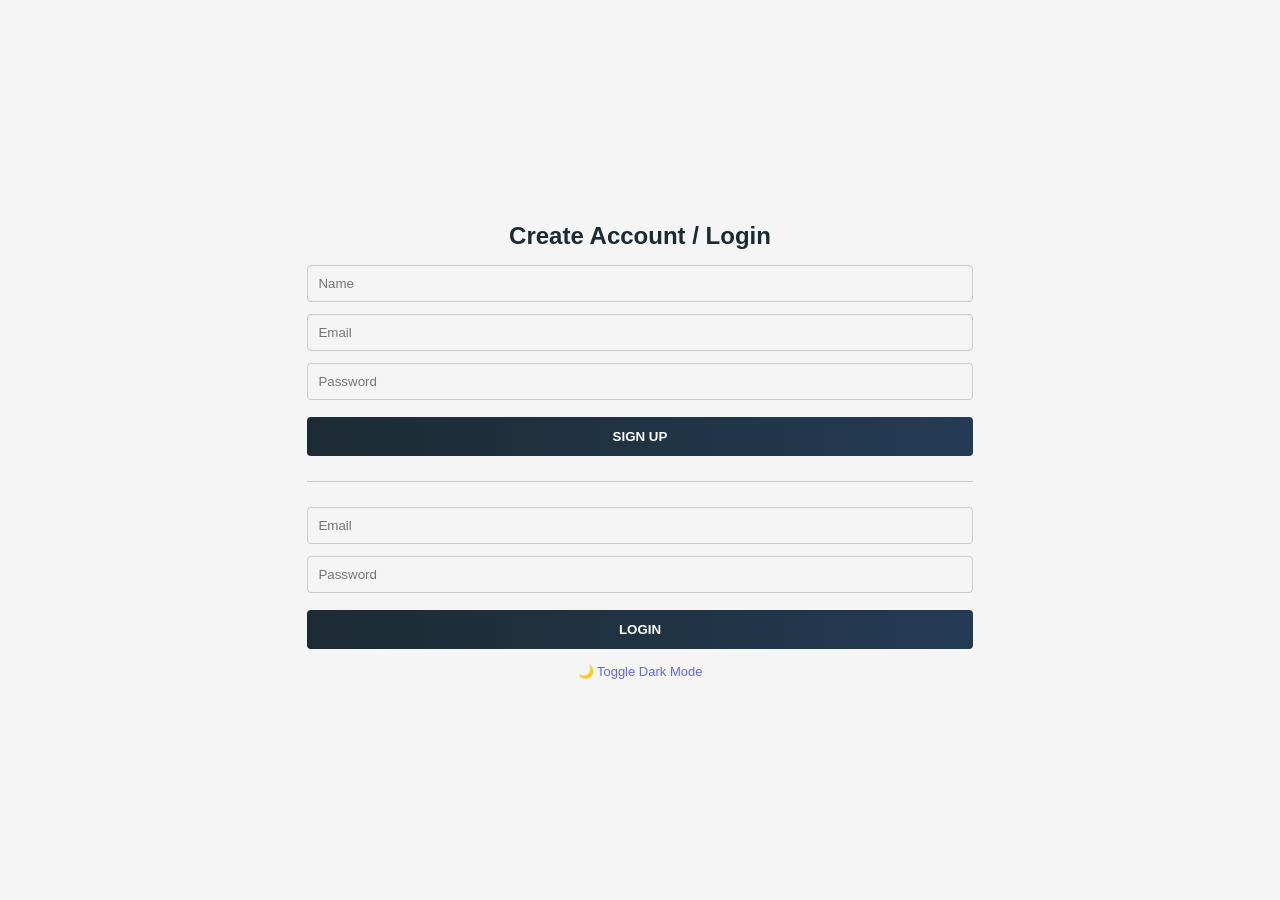
<file: public/profile.html>
<!DOCTYPE html>
<html lang="en">
<head>

<meta charset="UTF-8">
<title>Login / Signup | LUCCI</title>

<link rel="stylesheet" href="style.css">

<style>

:root{
--bg:#f5f5f5;
--card:#ffffff;
--text:#1c2b33;
--border:#ccc;
}

body.dark{
--bg:#0f172a;
--card:#111827;
--text:#e5e7eb;
--border:#374151;
}

body{
margin:0;
min-height:100vh;
display:flex;
justify-content:center;
align-items:center;
background:var(--bg);
color:var(--text);
font-family:Arial, sans-serif;
}
  <div class="login-back" onclick="goBack()">
  ← Back
</div>

.auth-box{
width:380px;
background:var(--card);
padding:30px;
border-radius:8px;
box-shadow:0 8px 25px rgba(0,0,0,0.15);
}

h2{
text-align:center;
margin-bottom:10px;
}

.username{
text-align:center;
font-size:14px;
margin-bottom:15px;
color:#4f46e5;
}

input{
width:100%;
padding:10px;
margin-bottom:12px;
border-radius:4px;
border:1px solid var(--border);
background:transparent;
color:inherit;
}

button{
width:100%;
padding:12px;
background:linear-gradient(to right,#1c2b33,#243b55);
color:white;
border:none;
border-radius:4px;
font-weight:bold;
cursor:pointer;
margin-top:5px;
}

button:disabled{
opacity:0.6;
cursor:not-allowed;
}

hr{
margin:25px 0;
border:none;
border-top:1px solid var(--border);
}

.msg{
text-align:center;
margin-top:15px;
color:red;
font-size:14px;
}

.dark-toggle{
text-align:center;
margin-top:15px;
cursor:pointer;
font-size:13px;
color:#6366f1;
}

</style>

</head>

<body>

<div class="auth-box">

<h2>Create Account / Login</h2>

<div class="username" id="loggedUser"></div>

<!-- SIGN UP -->

<input id="regName" placeholder="Name">
<input id="regEmail" placeholder="Email">
<input id="regPassword" type="password" placeholder="Password">

<button id="signupBtn" onclick="register()">SIGN UP</button>

<hr>

<!-- LOGIN -->

<input id="loginEmail" placeholder="Email">
<input id="loginPassword" type="password" placeholder="Password">

<button id="loginBtn" onclick="login()">LOGIN</button>

<div class="msg" id="msg"></div>

<div class="dark-toggle" onclick="toggleDarkMode()">🌙 Toggle Dark Mode</div>

</div>

<script src="config.js"></script>
<script src="src/app.js"></script>

<script>

document.addEventListener("DOMContentLoaded",()=>{

/* SHOW LOGGED USER */

const user = JSON.parse(localStorage.getItem("user"));

if(user){
document.getElementById("loggedUser").innerText =
`Logged in as ${user.name}`;
}

/* DARK MODE */

if(localStorage.getItem("theme")==="dark"){
document.body.classList.add("dark");
}

});

/* TOGGLE DARK MODE */

function toggleDarkMode(){

document.body.classList.toggle("dark");

localStorage.setItem(
"theme",
document.body.classList.contains("dark")?"dark":"light"
);

}

/* SIGNUP */

async function register(){

const btn = document.getElementById("signupBtn");

btn.disabled=true;
btn.innerText="Signing up...";

msg.innerText="";

try{

let res = await fetch(`${API}/users/register`,{

method:"POST",

headers:{
"Content-Type":"application/json"
},

body:JSON.stringify({

name:regName.value,
email:regEmail.value,
password:regPassword.value

})

});

let data = await res.json();

if(!res.ok){

msg.innerText = data.error || "Signup failed";

return;

}

localStorage.setItem("user", JSON.stringify(data.user));
localStorage.setItem("token", data.token);   
localStorage.setItem("refreshToken", data.refreshToken);
window.location="index.html";

}
finally{

btn.disabled=false;
btn.innerText="SIGN UP";

}

}

/* LOGIN */

async function login(){

const btn = document.getElementById("loginBtn");

btn.disabled=true;
btn.innerText="Logging in...";

msg.innerText="";

try{

let res = await fetch(`${API}/users/login`,{

method:"POST",

headers:{
"Content-Type":"application/json"
},

body:JSON.stringify({

email:loginEmail.value,
password:loginPassword.value

})

});

let data = await res.json();

if(!res.ok){

msg.innerText = data.error || "Invalid login";

return;

}

localStorage.setItem("user", JSON.stringify(data.user));
localStorage.setItem("token", data.token);          // 🔥 ADD THIS
localStorage.setItem("refreshToken", data.refreshToken);
window.location="index.html";

}
finally{

btn.disabled=false;
btn.innerText="LOGIN";

}

}
/* NAVBAR BACK BUTTON  */
  function goBack(){
  if (window.history.length > 1) {
    window.history.back();
  } else {
    window.location = "index.html";
  }
}

</script>

</body>
</html>
</file>
<file: public/style.css>
/* GLOBAL */

*{
margin:0;
padding:0;
box-sizing:border-box;
font-family:'Poppins',sans-serif;
}

body{
background:#f5f5f5;
}


/* ================= NAVBAR ================= */

/* ================= NAVBAR ================= */

/* NAVBAR CONTAINER (STICKY) */

#navbar{
position:sticky;
top:0;
z-index:9999;
width:100%;
}

/* NAVBAR */

.top-nav{
display:flex;
align-items:center;
justify-content:space-between;
padding:16px 40px;
background:white;
border-bottom:1px solid #eee;
}

/* shadow */

.nav-scroll{
box-shadow:0 6px 20px rgba(0,0,0,0.08);
}

.nav-left{width:33%;}
.nav-center{width:33%;display:flex;justify-content:center;}
.nav-right{width:33%;display:flex;justify-content:flex-end;gap:28px;}

.nav-icon{
font-size:20px;
cursor:pointer;
transition:.2s;
}

.nav-icon:hover{
transform:scale(1.1);
}
.nav-scroll{
box-shadow:0 6px 20px rgba(0,0,0,0.08);
}

.back-btn{
  font-size:18px;
  margin-right:10px;
  display:none;
}

/* ================= LOGO ================= */

.logo{
font-family:'Playfair Display',serif;
font-size:28px;
letter-spacing:4px;

opacity:0;
transform:translateY(-20px);

transition:all 0.6s ease;
}

.logo.show{
opacity:1;
transform:translateY(0);
}


/* ================= HERO ================= */

.hero-banner{
height:91.5vh;
background-image:url("assets/heroimage.jpg");
background-size:cover;
background-position:center;
position:relative;
display:flex;
justify-content:center;
align-items:center;
}

.hero-brand{
position:absolute;
top:42%;
left:50%;
transform:translate(-50%,-50%);

font-size:170px;
letter-spacing:45px;

color:white;
opacity:0.8;

font-family:'Playfair Display',serif;

transition:all 0.6s ease;
}

.hero-bottom{
position:absolute;
bottom:60px;
text-align:center;
color:white;
}

.hero-buttons button{
padding:13px 32px;
margin:12px;
background:transparent;
border:1px solid white;
color:white;
border-radius:5px;
cursor:pointer;
}


/* ================= HERO ARROW ================= */

.hero-arrow{
position:absolute;
right:40px;
top:50%;
transform:translateY(-50%);
width:55px;
height:55px;
border-radius:50%;
border:2px solid white;
display:flex;
align-items:center;
justify-content:center;
color:white;
font-size:20px;
cursor:pointer;
transition:.3s;
}

.hero-arrow:hover{
background:white;
color:black;
}


/* ================= PRODUCTS HERO ================= */

.products-hero{
height:91.5vh;
background-size:cover;
background-position:center;

display:flex;
justify-content:center;
align-items:flex-end;

position:relative;
padding-bottom:80px;
}
.hero-arrow-left{
position:absolute;
left:40px;
top:50%;
transform:translateY(-50%);
width:55px;
height:55px;
border-radius:50%;
border:2px solid black;
display:flex;
align-items:center;
justify-content:center;
font-size:20px;
background:white;
cursor:pointer;
}

.collection-btn{

position:absolute;

bottom:40px;        /* change to 50px / 60px to move it lower */

left:50%;
transform:translateX(-50%);

padding:10px 22px;

background:transparent;
border:1px solid white;

color:white;
cursor:pointer;

border-radius:4px;

font-size:14px;

transition:0.3s;
}


/* ================= PROFILE DROPDOWN ================= */

/* PROFILE MENU */

.profile-menu{
position:relative;
}

/* DROPDOWN BOX */

.profile-dropdown{

display:none;
position:absolute;

top:50px;
right:0;

width:220px;

background:white;

border:1px solid #ddd;

box-shadow:0 8px 20px rgba(0,0,0,0.15);

z-index:2000;

}

.profile-dropdown.open{
display:block;
}

/* HEADER */

.profile-header{
padding:14px;
border-bottom:1px solid #eee;
}

.profile-header .welcome{
font-size:15px;
font-weight:600;
margin-bottom:4px;
}

.profile-header .sub-text{
font-size:12px;
color:#777;
margin-bottom:10px;
line-height:1.3;
}

/* LOGIN BUTTON */

.login-btn{

display: block;
  text-align: center;
background:#ff3f6c;
color:white;

padding:4px 10px;

font-size:10px;

font-weight:500;

border-radius:2px;

text-decoration:none;

}

.login-back{
  position:absolute;
  top:20px;
  left:20px;
  font-size:16px;
  cursor:pointer;
}

/* MENU ITEMS */

.profile-dropdown a{

display:block;

padding:10px 14px;

font-size:14px;

color:black;

text-decoration:none;

border:none;

}

.profile-dropdown a:hover{
background:#f5f5f5;
}

/* LOGOUT */

#logoutBtn{
color:red;
font-weight:600;
}


/* ================= SIDE MENU ================= */

.side-menu{
position:fixed;
top:0;
right:-370px;
width:370px;
height:100%;
background:white;
box-shadow:-4px 0 30px rgba(0,0,0,0.2);
transition:.4s;
z-index:3000;
}

.side-menu.open{
right:0;
}

.menu-header{
display:flex;
justify-content:flex-end;
padding:20px;
}

.close-menu{
font-size:24px;
cursor:pointer;
}

.menu-content{
display:flex;
flex-direction:column;
padding:40px;
gap:20px;
font-size:18px;
}

.menu-content a{
text-decoration:none;
color:black;
}

.menu-content hr{
margin:20px 0;
border:none;
border-top:1px solid #ddd;
}

.underline{
text-decoration:underline;
font-size:16px;
}


/* ================= COLLECTIONS ================= */

.collections{
padding:80px 120px;
text-align:center;
}

.collections-grid{
display:grid;
grid-template-columns:repeat(4,1fr);
gap:35px;
margin-top:50px;
}

.collection-card{
background:white;
border-radius:10px;
box-shadow:0 8px 20px rgba(0,0,0,0.15);
overflow:hidden;
transition:.4s;
}

.collection-card:hover{
transform:translateY(-8px) scale(1.03);
box-shadow:0 20px 40px rgba(0,0,0,0.15);
}

.collection-card img{
width:100%;
height:380px;
object-fit:cover;
}

.collection-card p{
padding:18px;
font-weight:600;
}


/* ================= ABOUT SECTION ================= */

.about-lucci{
padding:120px 180px;
background:#f8f8f8;
opacity:0;
transform:translateY(40px);
transition:all .8s ease;
}

.about-lucci.show{
opacity:1;
transform:translateY(0);
}

.about-container{
max-width:900px;
margin:auto;
}

.about-lucci h2{
font-family:'Playfair Display',serif;
font-size:36px;
margin-bottom:25px;
}

.about-lucci p{
font-size:16px;
line-height:1.8;
color:#444;
margin-bottom:20px;
}


/* ================= SEARCH OVERLAY ================= */

.search-overlay{
position:fixed;
top:0;
left:0;
width:100%;
height:100%;
background:rgba(255,255,255,0.95);
display:flex;
justify-content:center;
align-items:center;
transform:translateY(-100%);
transition:.4s;
z-index:4000;
}

.search-overlay.open{
transform:translateY(0);
}

.search-input{
width:50%;
padding:18px;
font-size:22px;
border:none;
border-bottom:2px solid black;
background:transparent;
outline:none;
}

.search-close{
position:absolute;
top:40px;
right:60px;
font-size:28px;
cursor:pointer;
}

/*---------product-details.html-----------------*/
.product-details{
padding:60px;
}

.product-container{
display:flex;
gap:60px;
max-width:1200px;
margin:auto;
}

.product-image img{
width:450px;
height:550px;
object-fit:cover;
}

.product-info{
max-width:500px;
}

.price{
font-size:22px;
margin:15px 0;
}

.add-cart{
  background:black;
  color:white;
  padding:12px 25px;
  border:none;
  margin-right: 6px;  
  cursor:pointer;
}

.wishlist{
background:white;
border:1px solid black;
padding:12px 25px;
margin-left:10px;
cursor:pointer;
}
/* PRODUCT GRID */

.hero-products{
display:grid;
grid-template-columns:repeat(auto-fit,minmax(260px,1fr));
gap:30px;
padding:40px;
max-width:1200px;
margin:auto;
}

/* PRODUCT CARD */

.product-card{
background:white;
border-radius:8px;
overflow:hidden;
transition:all 0.3s ease;
cursor:pointer;
}

.product-card:hover{
transform:translateY(-5px);
box-shadow:0 10px 25px rgba(0,0,0,0.15);
}

/* IMAGE */

.product-img-wrapper{
overflow:hidden;
}

.product-img{
width:100%;
height:320px;
object-fit:cover;
transition:transform 0.4s ease;
}

.product-card:hover .product-img{
transform:scale(1.1);
}

.products-grid{
display:grid;
grid-template-columns:repeat(auto-fit,minmax(250px,1fr));
gap:30px;
padding:40px;
}

.product-card{
background:#fff;
border-radius:6px;
overflow:hidden;
text-align:center;
transition:0.3s;
}

.product-card:hover{
transform:translateY(-5px);
}

.product-img{
width:100%;
height:320px;
object-fit:cover;
}

.product-info{
padding:15px;
}

.price{
font-weight:600;
margin:10px 0;
}

.product-actions{
display:flex;
justify-content:center;
gap:10px;
}

.wishlist-btn{
background:none;
border:none;
font-size:20px;
cursor:pointer;
}

/* INFO */

.product-info{
padding:15px;
text-align:center;
}

.product-info h3{
font-size:16px;
margin-bottom:5px;
}

.price{
font-weight:bold;
color:#111;
margin-bottom:10px;
}

/* BUTTONS */

.product-actions{
display:flex;
justify-content:center;
gap:10px;
  margin-top: 20px;
}

.product-actions button{
border:none;
padding:8px 14px;
background:black;
color:white;
cursor:pointer;
transition:0.3s;
}

.product-actions button:hover{
background:#444;
transform: translateY(-2px);
}

/* BAG Sytles */

.bag-icon{
position:relative;
}

.cart-count{
position:absolute;
top:-6px;
right:-8px;
background:black;
color:white;
font-size:11px;
padding:2px 6px;
border-radius:50%;
display:none;
}

.cart-item{
display:flex;
gap:20px;
margin-bottom:20px;
border-bottom:1px solid #ddd;
padding-bottom:15px;
}

.cart-page {
  padding: 30px 20px;
}

.cart-page h2 {
  margin-bottom: 25px;
  font-size: 26px;
}

.cart-item {
  margin-bottom: 20px;
}

.qty-box{
display:flex;
gap:10px;
align-items:center;
margin:10px 0;
}

.qty-box button{
padding:5px 10px;
cursor:pointer;
}

/* Whishlist styles  */

.wishlist-page{
padding:40px;
text-align:center;
}

.wishlist-grid{
display:grid;
grid-template-columns:repeat(auto-fit,minmax(220px,1fr));
gap:25px;
margin-top:30px;
}

.wishlist-card{
border:1px solid #eee;
padding:15px;
background:#fff;
}

.wishlist-card img{
width:100%;
height:260px;
object-fit:cover;
}

.wishlist-card h3{
font-size:16px;
margin:10px 0;
}

.wishlist-card button{
margin-top:8px;
padding:8px 12px;
border:none;
background:black;
color:white;
cursor:pointer;
}

.wishlist-card button:last-child{
background:#777;
}

/* CHECKOUT CSS */
.checkout-page {
  padding: 20px;
  max-width: 1200px;   /* ✅ LIMIT WIDTH */
  margin: auto;        /* ✅ CENTER */
}

.checkout-container{
display:grid;
grid-template-columns:1fr 1fr;
gap:40px;
margin-top:30px;
}

.checkout-item{
display:flex;
gap:15px;
margin-bottom:15px;
border-bottom:1px solid #eee;
padding-bottom:10px;
}

.checkout-address input{
display:block;
width:100%;
padding:10px;
margin-bottom:12px;
border:1px solid #ddd;
}

/* ORDERS CSS */
.orders-page{
padding:40px;
}

.order-card{
border:1px solid #eee;
padding:20px;
margin-bottom:20px;
background:white;
}

.order-card button{
margin-top:10px;
padding:8px 12px;
background:black;
color:white;
border:none;
cursor:pointer;
}

/* CART DRAWER CSS */
.cart-drawer{
position:fixed;
top:0;
right:-420px;
width:400px;
height:100%;
background:white;
box-shadow:-5px 0 15px rgba(0,0,0,0.2);
transition:0.3s;
z-index:2000;
display:flex;
flex-direction:column;
}

.cart-drawer.open{
right:0;
}

.cart-header{
display:flex;
justify-content:space-between;
align-items:center;
padding:20px;
border-bottom:1px solid #eee;
}

.drawer-items{
flex:1;
overflow-y:auto;
padding:20px;
}

.drawer-item{
display:flex;
gap:10px;
margin-bottom:15px;
}

.drawer-item img{
width:70px;
height:90px;
object-fit:cover;
}

.drawer-footer{
padding:20px;
border-top:1px solid #eee;
}

.drawer-footer button{
width:100%;
padding:10px;
margin-top:10px;
background:black;
color:white;
border:none;
cursor:pointer;
}

/* ORDER SUCCESS CSS */
.order-success{
text-align:center;
padding:80px 20px;
}

.success-icon{
font-size:70px;
color:green;
margin-bottom:20px;
}

.success-buttons{
margin-top:30px;
}

.success-buttons button{
padding:12px 20px;
margin:10px;
background:black;
color:white;
border:none;
cursor:pointer;
}

/* PAYMENT METHOD CSS */
.payment-method{
margin-top:20px;
padding:15px;
border:1px solid #eee;
background:#fafafa;
}

.payment-method label{
display:block;
margin-top:10px;
cursor:pointer;
}

/* CART CSS */
.cart-item{
display:flex;
gap:20px;
margin-bottom:20px;
}

.cart-image img{
width:100px;
border-radius:6px;
}

.qty-box{
display:flex;
gap:10px;
align-items:center;
margin-top:10px;
}

.qty-btn{
width:30px;
height:30px;
cursor:pointer;
}

.remove-btn{
margin-top:10px;
background:none;
border:none;
color:red;
cursor:pointer;
}

.empty-cart{
text-align:center;
padding:40px;
}

.shop-btn{
display:inline-block;
margin-top:10px;
padding:10px 20px;
background:black;
color:white;
text-decoration:none;
}

.cart-count{
position:absolute;
top:-5px;
right:-5px;
background:red;
color:white;
font-size:12px;
padding:2px 6px;
border-radius:50%;
}

/* order-details.html */
/* ===============================
ORDERS PAGE
=============================== */

.orders-page {
  padding: 20px;
}

/* Card container */
.order-card {
  margin-bottom: 20px;
}

/* Layout */
.order-preview {
  display: flex;
  gap: 15px;
  align-items: flex-start;

  border: 1px solid #eee;
  padding: 15px;
  border-radius: 12px;

  background: #fff;

  transition: 0.3s;
}

/* Hover effect */
.order-preview:hover {
  box-shadow: 0 4px 15px rgba(0,0,0,0.08);
}

/* Product image */
.order-img {
  width: 90px;
  height: 90px;
  object-fit: cover;

  border-radius: 10px;
  border: 1px solid #eee;
}

/* Info section */
.order-info {
  flex: 1;
}

.order-info p {
  margin: 5px 0;
  font-size: 14px;
}

/* Status colors */
.paid {
  color: green;
  font-weight: 600;
}

.pending {
  color: orange;
  font-weight: 600;
}

/* Button */
.order-info button {
  margin-top: 10px;

  padding: 8px 14px;
  border: none;
  border-radius: 6px;

  background: black;
  color: white;

  cursor: pointer;
  transition: 0.3s;
}

.order-info button:hover {
  background: #333;
}

/* ===============================
MOBILE RESPONSIVE
=============================== */
/* ================= CHECKOUT LAYOUT ================= */

.checkout-page {
  padding: 40px 80px;
}

.checkout-container {
  display: flex;
  gap: 30px;
  align-items: flex-start;
  width: 100%;
}

.checkout-left,
.checkout-right {
  flex: 1;
  max-width: 500px;
}

/* Bigger cards */
.checkout-cart,
.checkout-address,
.payment-method {
  padding: 25px;
  border-radius: 12px;
  background: white;
  border: 1px solid #ddd;
}

/* Buttons */
.address-actions {
  display: flex;
  gap: 10px;
  margin-top: 15px;
}

.address-actions button {
  padding: 10px 16px;
  background: black;
  color: white;
  border: none;
  border-radius: 6px;
  cursor: pointer;
}

/* Address card */
.address-card {
  border: 1px solid #ccc;
  padding: 12px;
  border-radius: 8px;
  margin-top: 10px;
  position: relative;
}

/* DELETE BUTTON */
.delete-btn {
  position: absolute;
  top: 10px;
  right: 10px;
  background: red;
  color: white;
  border: none;
  padding: 5px 8px;
  font-size: 12px;
  cursor: pointer;
  border-radius: 4px;
}

/* ================= ADDRESS ================= */

.address-card {
  border: 1px solid #ccc;
  padding: 12px;
  border-radius: 8px;
  margin-bottom: 10px;
  cursor: pointer;
  transition: 0.2s;
}

.address-card:hover {
  border-color: black;
}

.address-card.selected {
  border: 2px solid black;
  background: #f9f9f9;
}

/* ACTION BUTTONS */

.address-actions {
  display: flex;
  gap: 10px;
  margin-top: 10px;
}

.address-actions button {
  padding: 8px 14px;
  border: none;
  background: black;
  color: white;
  cursor: pointer;
  border-radius: 6px;
  font-size: 13px;
}

/* ADDRESS FORM */

.checkout-address input {
  display: block;
  width: 100%;
  padding: 10px;
  margin-bottom: 12px;
  border: 1px solid #ddd;
  border-radius: 6px;
}

/* ================= PAYMENT ================= */

.payment-method label {
  display: block;
  margin-top: 10px;
  cursor: pointer;
  font-size: 14px;
}

/* ================= PLACE ORDER ================= */

.place-order-btn {
  width: 100%;
  padding: 14px;
  background: black;
  color: white;
  border: none;
  border-radius: 8px;
  font-size: 16px;
  cursor: pointer;
  transition: 0.2s;
}

.place-order-btn:hover {
  background: #333;
}

/* ================= PRODUCT BUTTON FIX ================= */

.product-actions {
  display: flex;
  gap: 12px;
  align-items: center;
  justify-content: center;
  margin-top: 20px;
}

/* SAME HEIGHT BUTTONS */

.product-actions button {
  height: 45px;
  display: flex;
  align-items: center;
  justify-content: center;
  padding: 0 18px;
  border-radius: 6px;
  cursor: pointer;
}

/* ADD TO CART */

.add-cart {
  background: black;
  color: white;
  min-width: 140px;
}

/* BUY NOW */

.buy-now {
  background: #111;
  color: white;
  min-width: 140px;
}

/* WISHLIST */

.wishlist {
  width: 45px;
  height: 45px;
  border: 1px solid #ddd;
  background: white;
  display: flex;
  align-items: center;
  justify-content: center;
}

#toast {
  position: fixed;
  bottom: 30px;
  left: 50%;
  transform: translateX(-50%);
  background: black;
  color: white;
  padding: 12px 20px;
  border-radius: 25px;
  font-size: 14px;
  opacity: 0;
  transition: opacity 0.3s ease, bottom 0.3s ease;
  z-index: 9999;
}

#toast.show {
  opacity: 1;
  bottom: 50px;
}

/* ================= CART CHECKOUT BUTTON ================= */

.checkout-btn{
  display:block;
  width:100%;
  max-width:400px;
  padding:16px;
  margin:30px auto 0 auto;
  background:#1e2a38;
  color:white;
  border:none;
  border-radius:8px;
  font-size:16px;
  font-weight:600;
  cursor:pointer;
  transition:.2s;
  text-align:center;
}

.checkout-btn:hover{
  background:#2c3e50;
}

#cartTotal{
  font-family:'Playfair Display',serif;
  font-size:24px;
  margin-top:20px;
}

/* ================= FOOTER ================= */

.site-footer{
  background:#1e2a38;
  color:#dcdfe3;
  padding:60px 80px 20px 80px;
}

.footer-container{
  display:grid;
  grid-template-columns:2fr 1fr 1fr 1.4fr;
  gap:40px;
  max-width:1200px;
  margin:0 auto;
}

.footer-col h3.footer-logo{
  font-family:'Playfair Display',serif;
  font-size:26px;
  color:white;
  letter-spacing:2px;
  margin-bottom:14px;
}

.footer-col h4{
  font-size:15px;
  color:white;
  margin-bottom:16px;
  text-transform:uppercase;
  letter-spacing:0.5px;
}

.footer-col p{
  font-size:14px;
  line-height:1.7;
  color:#b8bec7;
  margin-bottom:10px;
}

.footer-col a{
  display:block;
  font-size:14px;
  color:#b8bec7;
  text-decoration:none;
  margin-bottom:12px;
  transition:.2s;
}

.footer-col a:hover{
  color:white;
}

.footer-social{
  display:flex;
  gap:16px;
  margin-top:16px;
}

.footer-social a{
  font-size:18px;
  color:#b8bec7;
  display:inline-block;
  margin-bottom:0;
}

.footer-social a:hover{
  color:white;
}

.footer-bottom{
  border-top:1px solid rgba(255,255,255,0.1);
  margin-top:40px;
  padding-top:20px;
  text-align:center;
  font-size:13px;
  color:#8f96a3;
}

@media (max-width:900px){
  .site-footer{ padding:40px 24px 20px 24px; }
  .footer-container{ grid-template-columns:1fr 1fr; }
}
</file>
